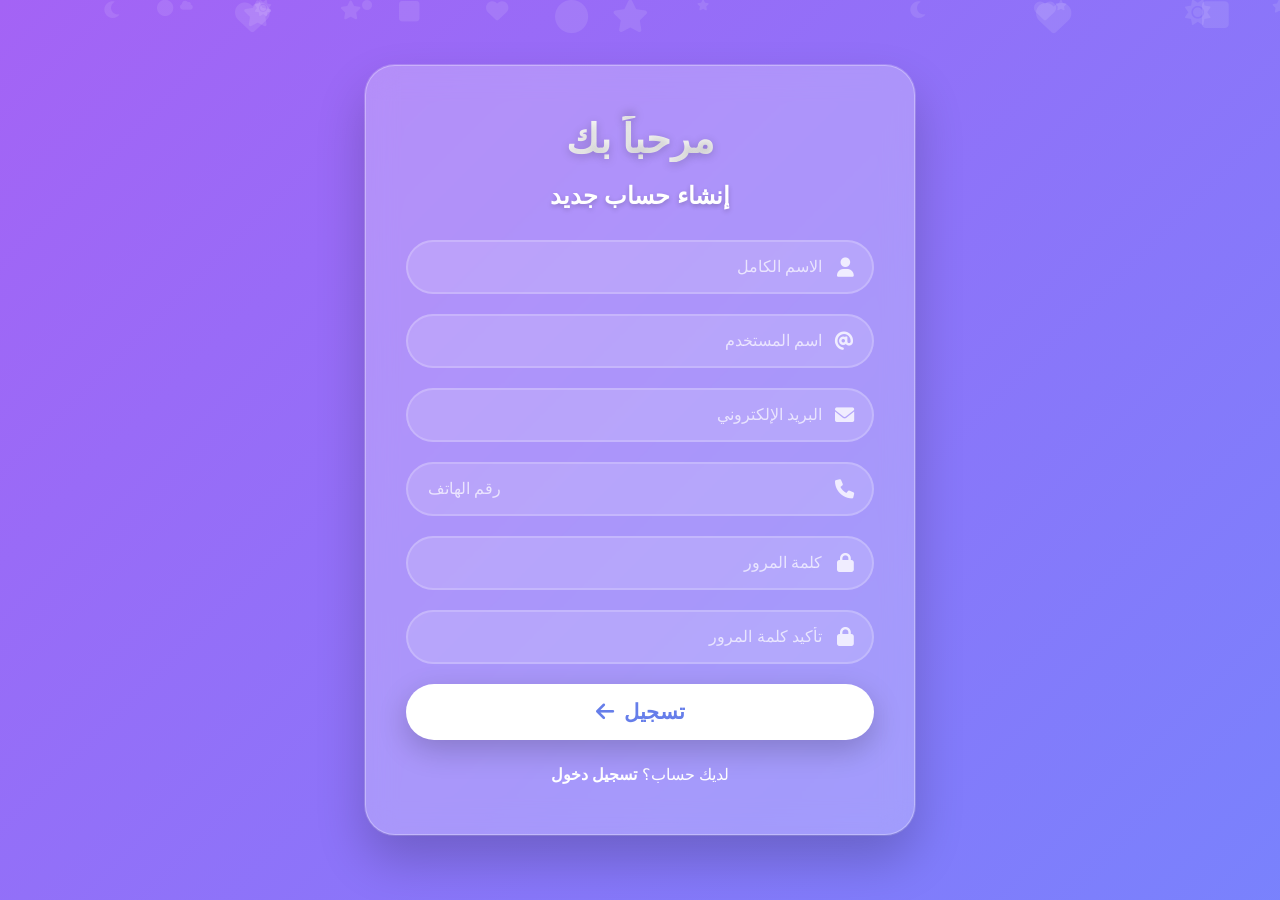
<file: register.html>
<!DOCTYPE html>
<html lang="ar" dir="rtl">
<head>
    <meta charset="UTF-8">
    <meta name="viewport" content="width=device-width, initial-scale=1.0">
    <title>إنشاء حساب جديد</title>
    <link rel="stylesheet" href="https://cdnjs.cloudflare.com/ajax/libs/font-awesome/6.0.0-beta3/css/all.min.css">
    <style>
        * {
            margin: 0;
            padding: 0;
            box-sizing: border-box;
            font-family: 'Cairo', sans-serif;
        }

        body {
            min-height: 100vh;
            display: flex;
            align-items: center;
            justify-content: center;
            background: linear-gradient(-45deg, #667eea, #764ba2, #6b8cff, #a463f5);
            background-size: 400% 400%;
            animation: gradientBG 15s ease infinite;
            padding: 20px;
        }

        @keyframes gradientBG {
            0% { background-position: 0% 50%; }
            50% { background-position: 100% 50%; }
            100% { background-position: 0% 50%; }
        }

        /* البطاقة الرئيسية */
        .register-card {
            background: rgba(255, 255, 255, 0.25);
            backdrop-filter: blur(15px);
            -webkit-backdrop-filter: blur(15px);
            border-radius: 30px;
            box-shadow: 0 25px 50px rgba(0, 0, 0, 0.2), 0 0 0 1px rgba(255, 255, 255, 0.2);
            width: 100%;
            max-width: 550px;
            padding: 50px 40px;
            text-align: center;
            animation: fadeInUp 0.8s ease-out;
            border: 1px solid rgba(255, 255, 255, 0.3);
            z-index: 2;
        }

        @keyframes fadeInUp {
            from { opacity: 0; transform: translateY(30px); }
            to { opacity: 1; transform: translateY(0); }
        }

        .logo {
            font-size: 2.5rem;
            font-weight: 800;
            background: linear-gradient(135deg, #fff, #f0f0f0);
            -webkit-background-clip: text;
            -webkit-text-fill-color: transparent;
            margin-bottom: 20px;
            text-shadow: 0 2px 10px rgba(0,0,0,0.2);
        }

        h2 {
            color: white;
            margin-bottom: 30px;
            font-weight: 600;
            text-shadow: 0 2px 5px rgba(0,0,0,0.2);
        }

        /* مجموعة الإدخال */
        .input-group {
            position: relative;
            margin-bottom: 20px;
        }
        .input-group i {
            position: absolute;
            right: 20px;
            top: 50%;
            transform: translateY(-50%);
            color: rgba(255,255,255,0.8);
            font-size: 1.2rem;
            transition: all 0.3s;
            z-index: 1;
        }
        .input-group input {
            width: 100%;
            padding: 16px 50px 16px 20px;
            background: rgba(255,255,255,0.15);
            border: 2px solid rgba(255,255,255,0.2);
            border-radius: 60px;
            font-size: 1rem;
            color: white;
            transition: all 0.3s;
            outline: none;
        }
        .input-group input::placeholder {
            color: rgba(255,255,255,0.7);
            transition: opacity 0.3s;
        }
        .input-group input:focus {
            border-color: white;
            background: rgba(255,255,255,0.25);
            box-shadow: 0 0 20px rgba(255,255,255,0.2);
        }
        .input-group input:focus + i {
            color: white;
            transform: translateY(-50%) scale(1.1);
        }

        /* زر التسجيل */
        .register-btn {
            width: 100%;
            padding: 16px;
            border: none;
            border-radius: 60px;
            background: white;
            color: #667eea;
            font-size: 1.3rem;
            font-weight: 700;
            cursor: pointer;
            transition: all 0.4s;
            box-shadow: 0 10px 30px rgba(0,0,0,0.2);
            display: flex;
            align-items: center;
            justify-content: center;
            gap: 10px;
            margin-top: 20px;
            position: relative;
            overflow: hidden;
        }
        .register-btn::before {
            content: '';
            position: absolute;
            top: 50%;
            left: 50%;
            width: 0;
            height: 0;
            border-radius: 50%;
            background: rgba(102, 126, 234, 0.3);
            transform: translate(-50%, -50%);
            transition: width 0.6s, height 0.6s;
        }
        .register-btn:hover::before {
            width: 400px;
            height: 400px;
        }
        .register-btn:hover {
            transform: translateY(-3px);
            box-shadow: 0 15px 40px rgba(0,0,0,0.3);
        }
        .register-btn i {
            transition: transform 0.3s;
        }
        .register-btn:hover i {
            transform: translateX(-5px);
        }

        /* رسائل الخطأ والنجاح */
        .error, .success {
            margin-top: 15px;
            font-weight: 600;
            padding: 10px;
            border-radius: 50px;
            display: none;
        }
        .error {
            background: rgba(255, 200, 200, 0.3);
            color: #ffdddd;
            border: 1px solid #ffcccc;
        }
        .success {
            background: rgba(76, 175, 80, 0.3);
            color: #d4edda;
            border: 1px solid #c3e6cb;
        }

        .error i, .success i {
            margin-left: 8px;
        }

        /* رابط تسجيل الدخول */
        .login-link {
            margin-top: 25px;
            color: white;
        }
        .login-link a {
            color: white;
            font-weight: 700;
            text-decoration: none;
            border-bottom: 2px solid transparent;
            transition: border-color 0.3s;
        }
        .login-link a:hover {
            border-bottom-color: white;
        }

        /* أيقونات عائمة */
        .floating-icons {
            position: fixed;
            top: 0;
            left: 0;
            width: 100%;
            height: 100%;
            pointer-events: none;
            z-index: 1;
        }
        .floating-icons i {
            position: absolute;
            color: rgba(255,255,255,0.1);
            font-size: 2rem;
            animation: float 6s linear infinite;
        }
        @keyframes float {
            0% { transform: translateY(100vh) rotate(0deg); opacity: 0; }
            10% { opacity: 0.8; }
            90% { opacity: 0.8; }
            100% { transform: translateY(-100vh) rotate(360deg); opacity: 0; }
        }
    </style>
</head>
<body>
    <div class="floating-icons" id="floatingIcons"></div>

    <div class="register-card">
        <div class="logo">مرحباً بك</div>
        <h2>إنشاء حساب جديد</h2>

        <form id="registerForm">
            <div class="input-group">
                <i class="fas fa-user"></i>
                <input type="text" id="fullname" placeholder="الاسم الكامل" required>
            </div>
            <div class="input-group">
                <i class="fas fa-at"></i>
                <input type="text" id="username" placeholder="اسم المستخدم" required>
            </div>
            <div class="input-group">
                <i class="fas fa-envelope"></i>
                <input type="email" id="email" placeholder="البريد الإلكتروني" required>
            </div>
            <div class="input-group">
                <i class="fas fa-phone"></i>
                <input type="tel" id="phone" placeholder="رقم الهاتف" required>
            </div>
            <div class="input-group">
                <i class="fas fa-lock"></i>
                <input type="password" id="password" placeholder="كلمة المرور" required>
            </div>
            <div class="input-group">
                <i class="fas fa-lock"></i>
                <input type="password" id="confirm" placeholder="تأكيد كلمة المرور" required>
            </div>

            <button type="submit" class="register-btn">
                <span>تسجيل</span>
                <i class="fas fa-arrow-left"></i>
            </button>

            <div id="errorMsg" class="error"></div>
            <div id="successMsg" class="success"></div>
        </form>

        <div class="login-link">
            لديك حساب؟ <a href="login.html">تسجيل دخول</a>
        </div>
    </div>

    <script src="script (2).js"></script>
    <script>
        // إنشاء أيقونات عائمة
        function createFloatingIcons() {
            const container = document.getElementById('floatingIcons');
            const icons = ['fa-star', 'fa-circle', 'fa-square', 'fa-heart', 'fa-moon', 'fa-sun', 'fa-cloud'];
            for (let i = 0; i < 20; i++) {
                const icon = document.createElement('i');
                icon.className = `fas ${icons[Math.floor(Math.random() * icons.length)]}`;
                icon.style.left = Math.random() * 100 + '%';
                icon.style.animationDuration = Math.random() * 10 + 5 + 's';
                icon.style.animationDelay = Math.random() * 5 + 's';
                icon.style.fontSize = Math.random() * 30 + 10 + 'px';
                container.appendChild(icon);
            }
        }
        createFloatingIcons();

        document.getElementById('registerForm').addEventListener('submit', function(e) {
            e.preventDefault();
            const fullname = document.getElementById('fullname').value.trim();
            const username = document.getElementById('username').value.trim();
            const email = document.getElementById('email').value.trim();
            const phone = document.getElementById('phone').value.trim();
            const password = document.getElementById('password').value.trim();
            const confirm = document.getElementById('confirm').value.trim();
            const errorMsg = document.getElementById('errorMsg');
            const successMsg = document.getElementById('successMsg');

            // إخفاء الرسائل السابقة
            errorMsg.style.display = 'none';
            successMsg.style.display = 'none';

            if (password !== confirm) {
                errorMsg.innerHTML = '<i class="fas fa-times-circle"></i> كلمة المرور غير متطابقة';
                errorMsg.style.display = 'block';
                return;
            }

            const users = getUsers();
            if (users.some(u => u.username === username || u.email === email)) {
                errorMsg.innerHTML = '<i class="fas fa-times-circle"></i> اسم المستخدم أو البريد موجود مسبقاً';
                errorMsg.style.display = 'block';
                return;
            }

            // محاكاة إرسال رمز التحقق
            const verificationCode = Math.floor(100000 + Math.random() * 900000).toString();
            sessionStorage.setItem('pendingUser', JSON.stringify({
                fullname, username, email, phone, password,
                verificationCode,
                role: 'user'
            }));

            successMsg.innerHTML = '<i class="fas fa-check-circle"></i> تم إرسال رمز التحقق إلى هاتفك';
            successMsg.style.display = 'block';

            // تأخير التوجيه لعرض الرسالة
            setTimeout(() => {
                window.location.href = 'verify.html';
            }, 2000);
        });
    </script>
</body>
</html>
</file>
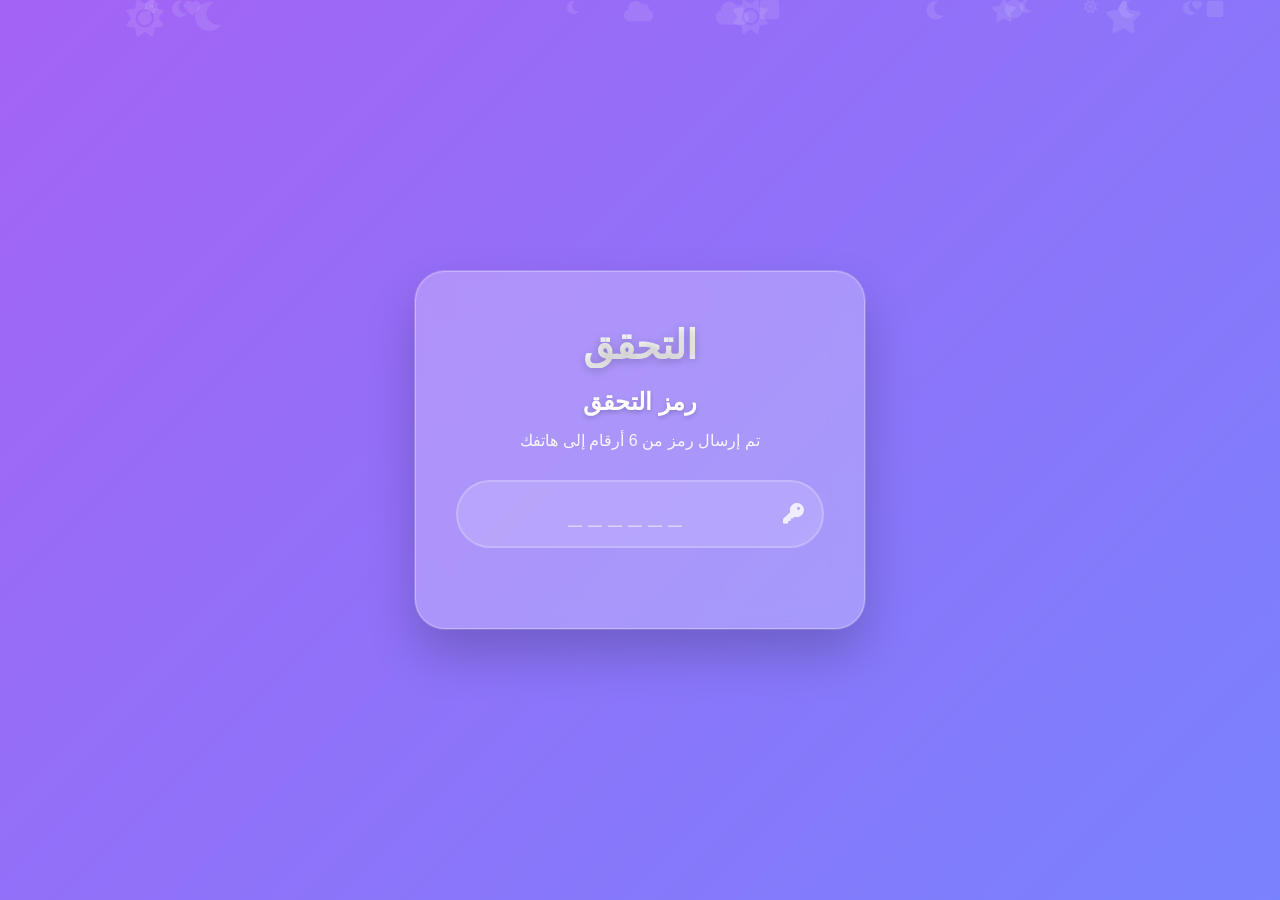
<file: verify.html>
<!DOCTYPE html>
<html lang="ar" dir="rtl">
<head>
    <meta charset="UTF-8">
    <meta name="viewport" content="width=device-width, initial-scale=1.0">
    <title>التحقق من الرقم</title>
    <link rel="stylesheet" href="https://cdnjs.cloudflare.com/ajax/libs/font-awesome/6.0.0-beta3/css/all.min.css">
    <style>
        * {
            margin: 0;
            padding: 0;
            box-sizing: border-box;
            font-family: 'Cairo', sans-serif;
        }

        body {
            min-height: 100vh;
            display: flex;
            align-items: center;
            justify-content: center;
            background: linear-gradient(-45deg, #667eea, #764ba2, #6b8cff, #a463f5);
            background-size: 400% 400%;
            animation: gradientBG 15s ease infinite;
            padding: 20px;
        }

        @keyframes gradientBG {
            0% { background-position: 0% 50%; }
            50% { background-position: 100% 50%; }
            100% { background-position: 0% 50%; }
        }

        .verify-card {
            background: rgba(255, 255, 255, 0.25);
            backdrop-filter: blur(15px);
            -webkit-backdrop-filter: blur(15px);
            border-radius: 30px;
            box-shadow: 0 25px 50px rgba(0, 0, 0, 0.2), 0 0 0 1px rgba(255, 255, 255, 0.2);
            width: 100%;
            max-width: 450px;
            padding: 50px 40px;
            text-align: center;
            animation: fadeInUp 0.8s ease-out;
            border: 1px solid rgba(255, 255, 255, 0.3);
            z-index: 2;
        }

        @keyframes fadeInUp {
            from { opacity: 0; transform: translateY(30px); }
            to { opacity: 1; transform: translateY(0); }
        }

        .logo {
            font-size: 2.5rem;
            font-weight: 800;
            background: linear-gradient(135deg, #fff, #f0f0f0);
            -webkit-background-clip: text;
            -webkit-text-fill-color: transparent;
            margin-bottom: 20px;
            text-shadow: 0 2px 10px rgba(0,0,0,0.2);
        }

        h2 {
            color: white;
            margin-bottom: 15px;
            font-weight: 600;
            text-shadow: 0 2px 5px rgba(0,0,0,0.2);
        }

        p {
            color: rgba(255,255,255,0.9);
            margin-bottom: 30px;
        }

        .input-group {
            position: relative;
            margin-bottom: 30px;
        }
        .input-group i {
            position: absolute;
            right: 20px;
            top: 50%;
            transform: translateY(-50%);
            color: rgba(255,255,255,0.8);
            font-size: 1.3rem;
            transition: all 0.3s;
        }
        .input-group input {
            width: 100%;
            padding: 18px 50px 18px 20px;
            background: rgba(255,255,255,0.15);
            border: 2px solid rgba(255,255,255,0.2);
            border-radius: 60px;
            font-size: 1.5rem;
            letter-spacing: 8px;
            text-align: center;
            color: white;
            transition: all 0.3s;
            outline: none;
        }
        .input-group input::placeholder {
            color: rgba(255,255,255,0.5);
            letter-spacing: normal;
        }
        .input-group input:focus {
            border-color: white;
            background: rgba(255,255,255,0.25);
            box-shadow: 0 0 20px rgba(255,255,255,0.2);
        }
        .input-group input:focus + i {
            color: white;
            transform: translateY(-50%) scale(1.1);
        }

        /* النافذة المنبثقة */
        .modal-overlay {
            position: fixed;
            top: 0;
            left: 0;
            width: 100%;
            height: 100%;
            background: rgba(0,0,0,0.5);
            display: flex;
            align-items: center;
            justify-content: center;
            z-index: 1000;
            opacity: 0;
            visibility: hidden;
            transition: 0.3s;
        }
        .modal-overlay.show {
            opacity: 1;
            visibility: visible;
        }
        .modal-content {
            background: white;
            padding: 40px;
            border-radius: 30px;
            text-align: center;
            max-width: 400px;
            width: 90%;
            box-shadow: 0 30px 60px rgba(0,0,0,0.3);
            transform: scale(0.7);
            transition: transform 0.3s;
        }
        .modal-overlay.show .modal-content {
            transform: scale(1);
        }
        .success-circle {
            width: 120px;
            height: 120px;
            background: #4caf50;
            border-radius: 50%;
            display: flex;
            align-items: center;
            justify-content: center;
            margin: 0 auto 25px;
            font-size: 4rem;
            color: white;
            box-shadow: 0 10px 30px rgba(76,175,80,0.4);
            animation: pulse 2s infinite;
        }
        @keyframes pulse {
            0% { box-shadow: 0 0 0 0 rgba(76,175,80,0.7); }
            70% { box-shadow: 0 0 0 20px rgba(76,175,80,0); }
            100% { box-shadow: 0 0 0 0 rgba(76,175,80,0); }
        }
        .modal-content h3 {
            font-size: 2rem;
            color: #333;
            margin-bottom: 10px;
        }
        .modal-content p {
            color: #666;
            font-size: 1.2rem;
        }

        /* أيقونات عائمة */
        .floating-icons {
            position: fixed;
            top: 0;
            left: 0;
            width: 100%;
            height: 100%;
            pointer-events: none;
            z-index: 1;
        }
        .floating-icons i {
            position: absolute;
            color: rgba(255,255,255,0.1);
            font-size: 2rem;
            animation: float 6s linear infinite;
        }
        @keyframes float {
            0% { transform: translateY(100vh) rotate(0deg); opacity: 0; }
            10% { opacity: 0.8; }
            90% { opacity: 0.8; }
            100% { transform: translateY(-100vh) rotate(360deg); opacity: 0; }
        }
    </style>
</head>
<body>
    <div class="floating-icons" id="floatingIcons"></div>

    <div class="verify-card">
        <div class="logo">التحقق</div>
        <h2>رمز التحقق</h2>
        <p>تم إرسال رمز من 6 أرقام إلى هاتفك</p>

        <form id="verifyForm">
            <div class="input-group">
                <i class="fas fa-key"></i>
                <input type="text" id="code" required maxlength="6" pattern="\d{6}" inputmode="numeric" autocomplete="off" placeholder="_ _ _ _ _ _">
            </div>
        </form>
    </div>

    <!-- النافذة المنبثقة للنجاح -->
    <div class="modal-overlay" id="successModal">
        <div class="modal-content">
            <div class="success-circle">
                <i class="fas fa-check"></i>
            </div>
            <h3>تم التحقق بنجاح!</h3>
            <p>جاري تحويلك...</p>
        </div>
    </div>

    <script src="script (2).js"></script>
    <script>
        // إنشاء أيقونات عائمة
        function createFloatingIcons() {
            const container = document.getElementById('floatingIcons');
            const icons = ['fa-star', 'fa-circle', 'fa-square', 'fa-heart', 'fa-moon', 'fa-sun', 'fa-cloud'];
            for (let i = 0; i < 20; i++) {
                const icon = document.createElement('i');
                icon.className = `fas ${icons[Math.floor(Math.random() * icons.length)]}`;
                icon.style.left = Math.random() * 100 + '%';
                icon.style.animationDuration = Math.random() * 10 + 5 + 's';
                icon.style.animationDelay = Math.random() * 5 + 's';
                icon.style.fontSize = Math.random() * 30 + 10 + 'px';
                container.appendChild(icon);
            }
        }
        createFloatingIcons();

        function verifyCode(code) {
            const pendingUser = JSON.parse(sessionStorage.getItem('pendingUser'));
            const modal = document.getElementById('successModal');

            if (!pendingUser) {
                window.location.href = 'register.html';
                return false;
            }

            // أي رمز مكون من 6 أرقام يعتبر صحيحاً (للعرض التوضيحي)
            if (code.length === 6 && /^\d+$/.test(code)) {
                // إظهار النافذة المنبثقة
                modal.classList.add('show');

                // إضافة المستخدم إلى قاعدة البيانات
                const users = getUsers();
                const newUser = {
                    id: Date.now(),
                    fullname: pendingUser.fullname,
                    username: pendingUser.username,
                    email: pendingUser.email,
                    phone: pendingUser.phone,
                    password: pendingUser.password,
                    role: pendingUser.role,
                    verified: true,
                    createdAt: new Date().toISOString()
                };
                users.push(newUser);
                localStorage.setItem('users', JSON.stringify(users));

                // تسجيل الدخول مباشرة
                localStorage.setItem('currentUser', JSON.stringify(newUser));
                sessionStorage.removeItem('pendingUser');

                // تأخير التوجيه حسب الدور
                setTimeout(() => {
                    if (newUser.role === 'user') {
                        window.location.href = 'index.html';
                    } else {
                        window.location.href = 'dashboard.html';
                    }
                }, 2000);

                return true;
            }
            return false;
        }

        const codeInput = document.getElementById('code');
        codeInput.addEventListener('input', function() {
            const code = this.value.trim();
            if (code.length === 6) {
                verifyCode(code);
            }
        });

        document.getElementById('verifyForm').addEventListener('submit', function(e) {
            e.preventDefault();
            const code = codeInput.value.trim();
            if (code.length === 6) {
                verifyCode(code);
            }
        });
    </script>
</body>
</html>
</file>
